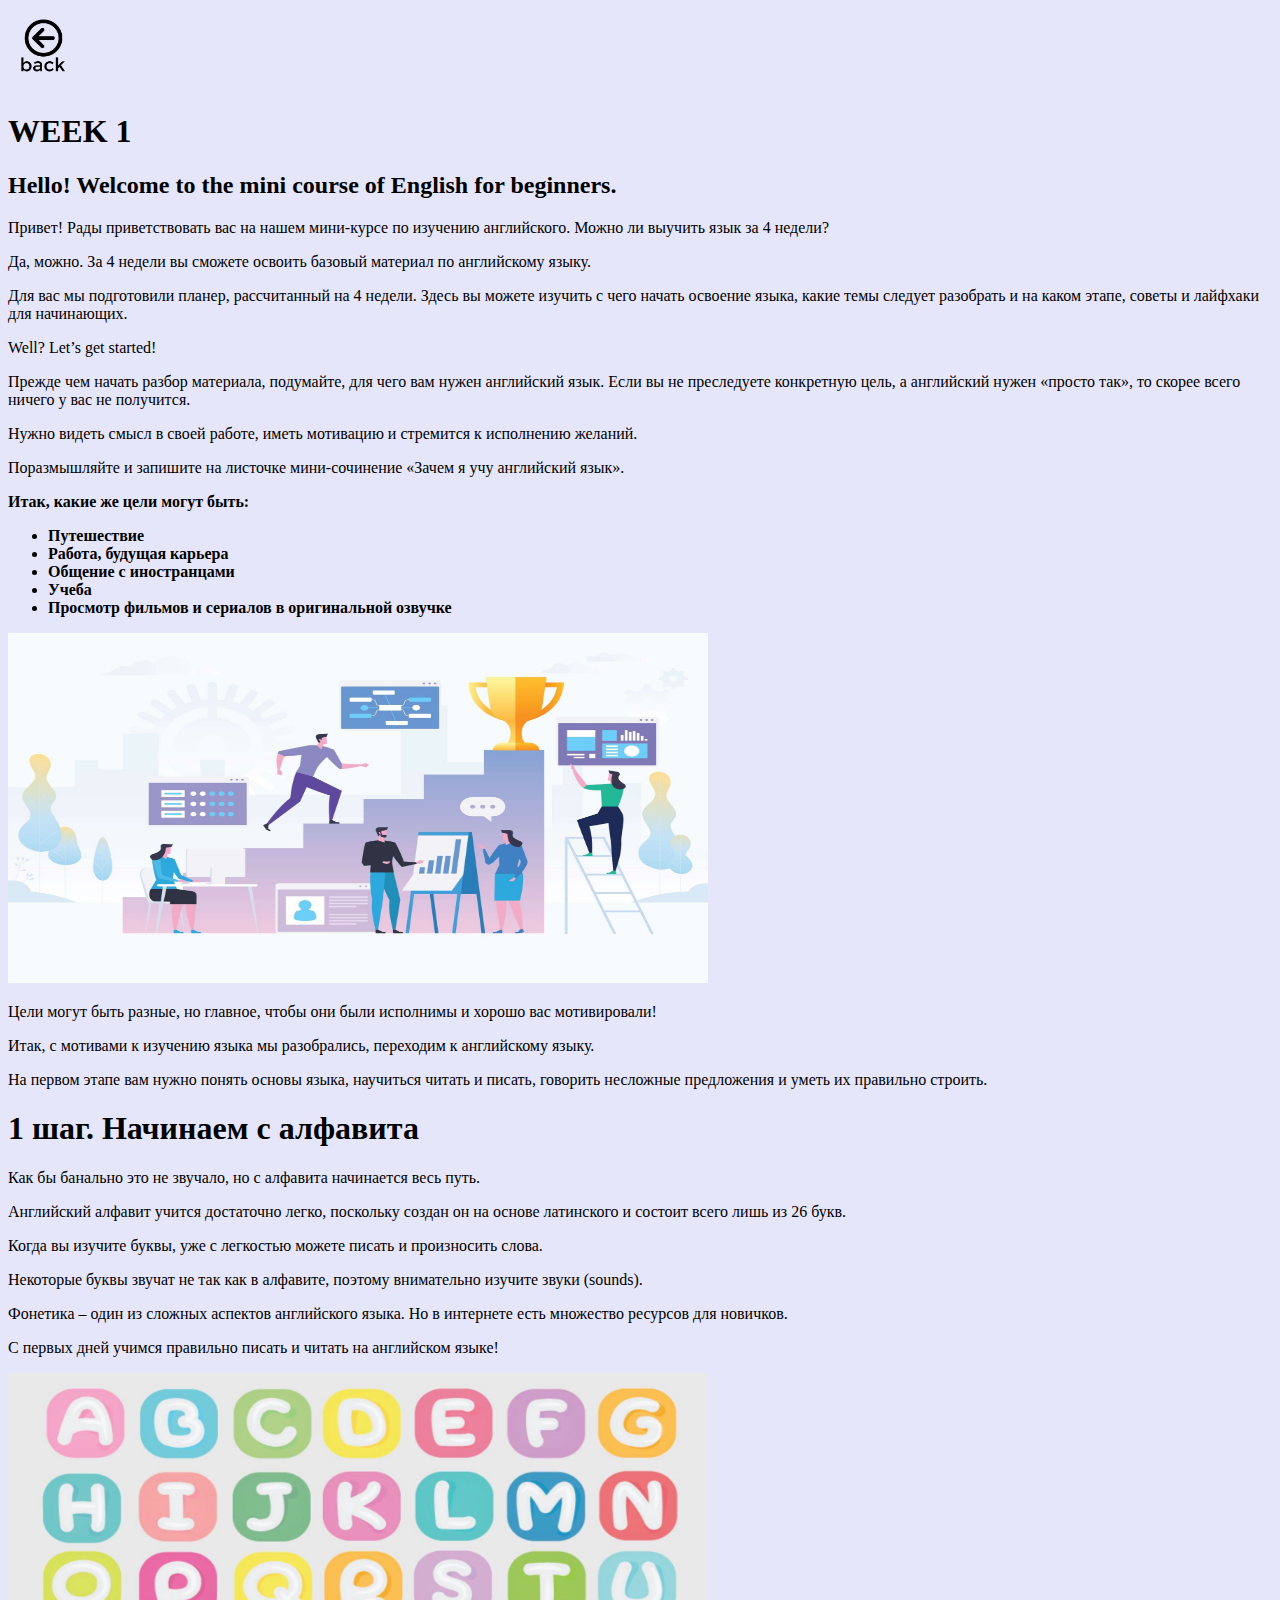
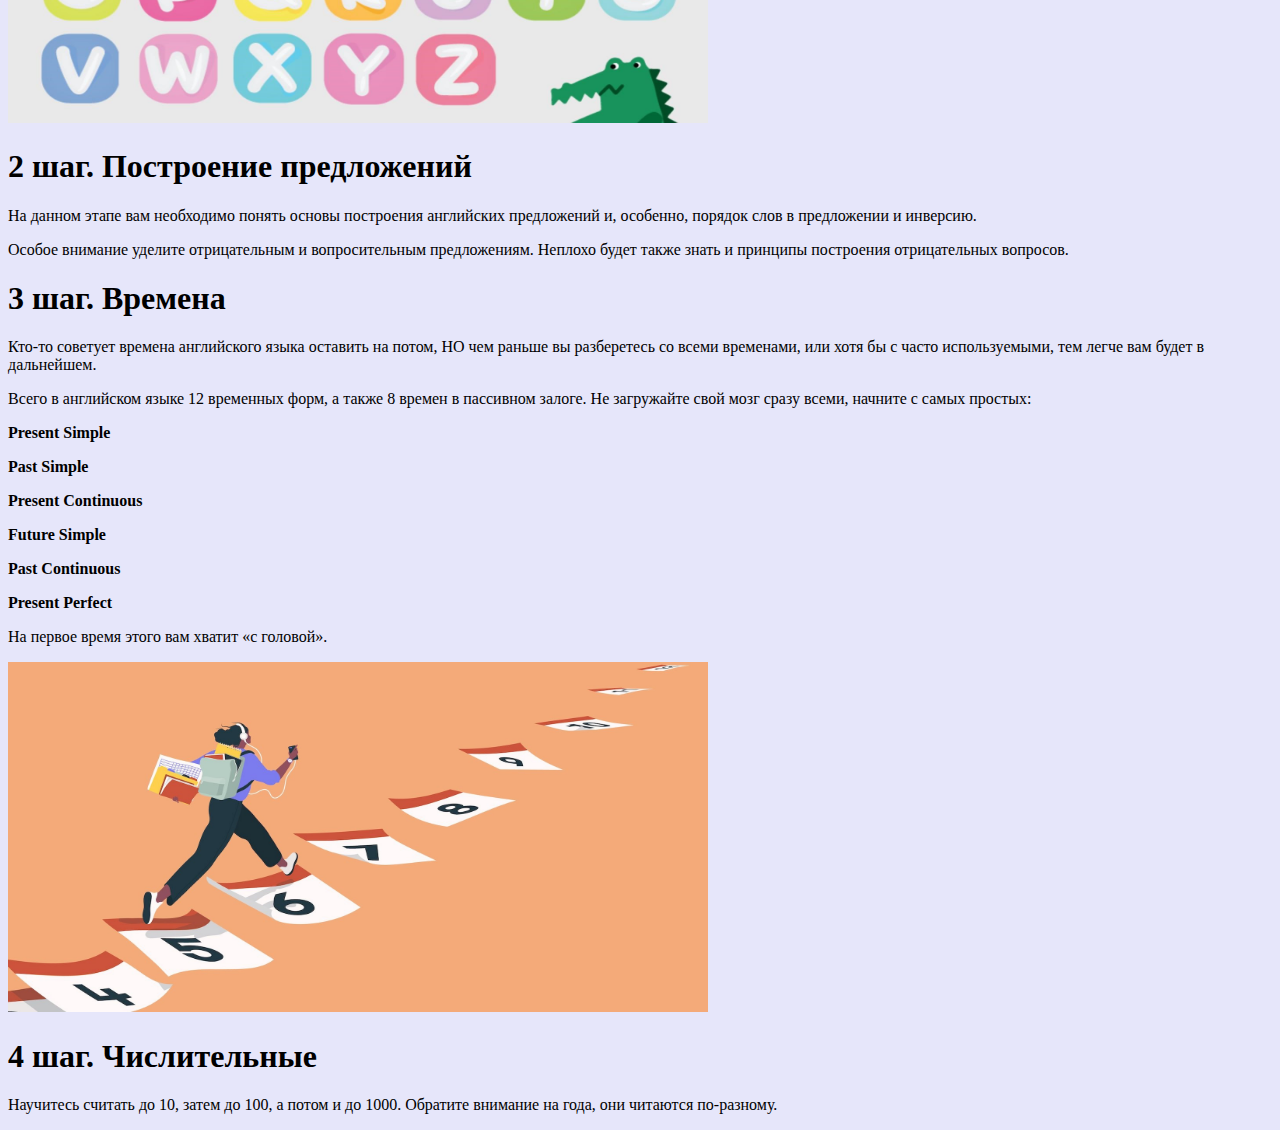
<file: week1.html>
<!doctype html>
<html>
    <head>
        <meta charset="utf-8">
        <title>WEEK 1</title>
        <link rel="apple-touch-icon" sizes="57x57" href="apple-icon-57x57.png">
        <link rel="apple-touch-icon" sizes="60x60" href="apple-icon-60x60.png">
        <link rel="apple-touch-icon" sizes="72x72" href="apple-icon-72x72.png">
        <link rel="apple-touch-icon" sizes="76x76" href="apple-icon-76x76.png">
        <link rel="apple-touch-icon" sizes="114x114" href="apple-icon-114x114.png">
        <link rel="apple-touch-icon" sizes="120x120" href="apple-icon-120x120.png">
        <link rel="apple-touch-icon" sizes="144x144" href="apple-icon-144x144.png">
        <link rel="apple-touch-icon" sizes="152x152" href="apple-icon-152x152.png">
        <link rel="apple-touch-icon" sizes="180x180" href="apple-icon-180x180.png">
        <link rel="icon" type="image/png" sizes="192x192"  href="android-icon-192x192.png">
        <link rel="icon" type="image/png" sizes="32x32" href="favicon-32x32.png">
        <link rel="icon" type="image/png" sizes="96x96" href="favicon-96x96.png">
        <link rel="icon" type="image/png" sizes="16x16" href="favicon-16x16.png">
        <link rel="manifest" href="manifest.json">
        <meta name="msapplication-TileColor" content="#ffffff">
        <meta name="msapplication-TileImage" content="ms-icon-144x144.png">
        <meta name="theme-color" content="#ffffff">
        <link='style.css' rel='stylesheet'>
        <style>
   .nubex1 {
    font-weight: bold;
   }
   .nubex2 {
    font-weight: bolder;
   }
   .nubex3 {
    font-weight: 600;
   }
  </style>
    </head>
    <body bgcolor='#E6E6FA'></body>
        <header>
            <a href="Weeke.html"><img src="back.png" width="70" height="80" alt="Back"></a>
            <h1>WEEK 1</h1>
        </header>
        <div id="needtowrap">
        <nav>

        </nav>
        <main>
            <h2>Hello! Welcome to the mini course of English for beginners.</h2>
            <p>Привет! Рады приветствовать вас на нашем мини-курсе по изучению английского. Можно ли выучить язык за 4 недели?</p>
            <p>Да, можно. За 4 недели вы сможете освоить базовый материал по английскому языку. </p>

            <p>Для вас мы подготовили планер, рассчитанный на 4 недели. Здесь вы можете изучить с чего начать освоение языка, какие темы следует разобрать и на каком этапе, советы и лайфхаки для начинающих.</p>
            <p>Well? Let’s get started!</p>
            <p>Прежде чем начать разбор материала, подумайте, для чего вам нужен английский язык. Если вы не преследуете конкретную цель, а английский нужен «просто так», то скорее всего ничего у вас не получится.</p>
            <p>Нужно видеть смысл в своей работе, иметь мотивацию и стремится к исполнению желаний.</p>
            <p>Поразмышляйте и запишите на листочке мини-сочинение «Зачем я учу английский язык».</p>
            <p><span class="nubex1">Итак, какие же цели могут быть:</span></p>
            <ul>
                <li><span class="nubex1">Путешествие</span></li>
                <li><span class="nubex1">Работа, будущая карьера</span></li>
                <li><span class="nubex1">Общение с иностранцами</span></li>
                <li><span class="nubex1">Учеба</span></li>
                <li><span class="nubex1">Просмотр фильмов и сериалов в оригинальной озвучке</span></li>
            </ul>
            <img src="df.jpg" width="700" height="350" alt="Back">
            <p> Цели могут быть разные, но главное, чтобы они были исполнимы и хорошо вас мотивировали!</p>
            <p>Итак, с мотивами к изучению языка мы разобрались, переходим к английскому языку.</p>
            <p>На первом этапе вам нужно понять основы языка, научиться читать и писать, говорить несложные предложения и уметь их правильно строить.</p>
            <h1>1 шаг. Начинаем с алфавита</h1>
            <p>Как бы банально это не звучало, но с алфавита начинается весь путь.</p>
            <p>Английский алфавит учится достаточно легко, поскольку создан он на основе латинского и состоит всего лишь из 26 букв.</p>
            <p>Когда вы изучите буквы, уже с легкостью можете писать и произносить слова.</p>
            <p>Некоторые буквы звучат не так как в алфавите, поэтому внимательно изучите звуки (sounds).</p>
            <p>Фонетика – один из сложных аспектов английского языка. Но в интернете есть множество ресурсов для новичков.</p>
            <p>С первых дней учимся правильно писать и читать на английском языке!</p>
            <img src="cro.jpg" width="700" height="350" alt="Back">
            <h1>2 шаг. Построение предложений </h1>
            <p>На данном этапе вам необходимо понять основы построения английских предложений и, особенно, порядок слов в предложении и инверсию.</p>
            <p>Особое внимание уделите отрицательным и вопросительным предложениям. Неплохо будет также знать и принципы построения отрицательных вопросов.</p>
            <h1>3 шаг. Времена</h1>
            <p>Кто-то советует времена английского языка оставить на потом, НО чем раньше вы разберетесь со всеми временами, или хотя бы с часто используемыми, тем легче вам будет в дальнейшем. </p>
            <p>Всего в английском языке 12 временных форм, а также 8 времен в пассивном залоге. Не загружайте свой мозг сразу всеми, начните с самых простых: </p>
            <p><span class="nubex1">Present Simple</span></p>
            <p><span class="nubex1">Past Simple</span></p>
            <p><span class="nubex1">Present Continuous</span></p>
            <p><span class="nubex1">Future Simple</span></p>
            <p><span class="nubex1">Past Continuous</span></p>
            <p><span class="nubex1">Present Perfect</span></p>
            <p>На первое время этого вам хватит «с головой».</p>
            <img src="dsss.jpg" width="700" height="350" alt="Back">
            <h1>4 шаг. Числительные</h1>
            <p>Научитесь считать до 10, затем до 100, а потом и до 1000. Обратите внимание на года, они читаются по-разному. </p>
        </main>
        </div>
    </body>
</html>
</file>
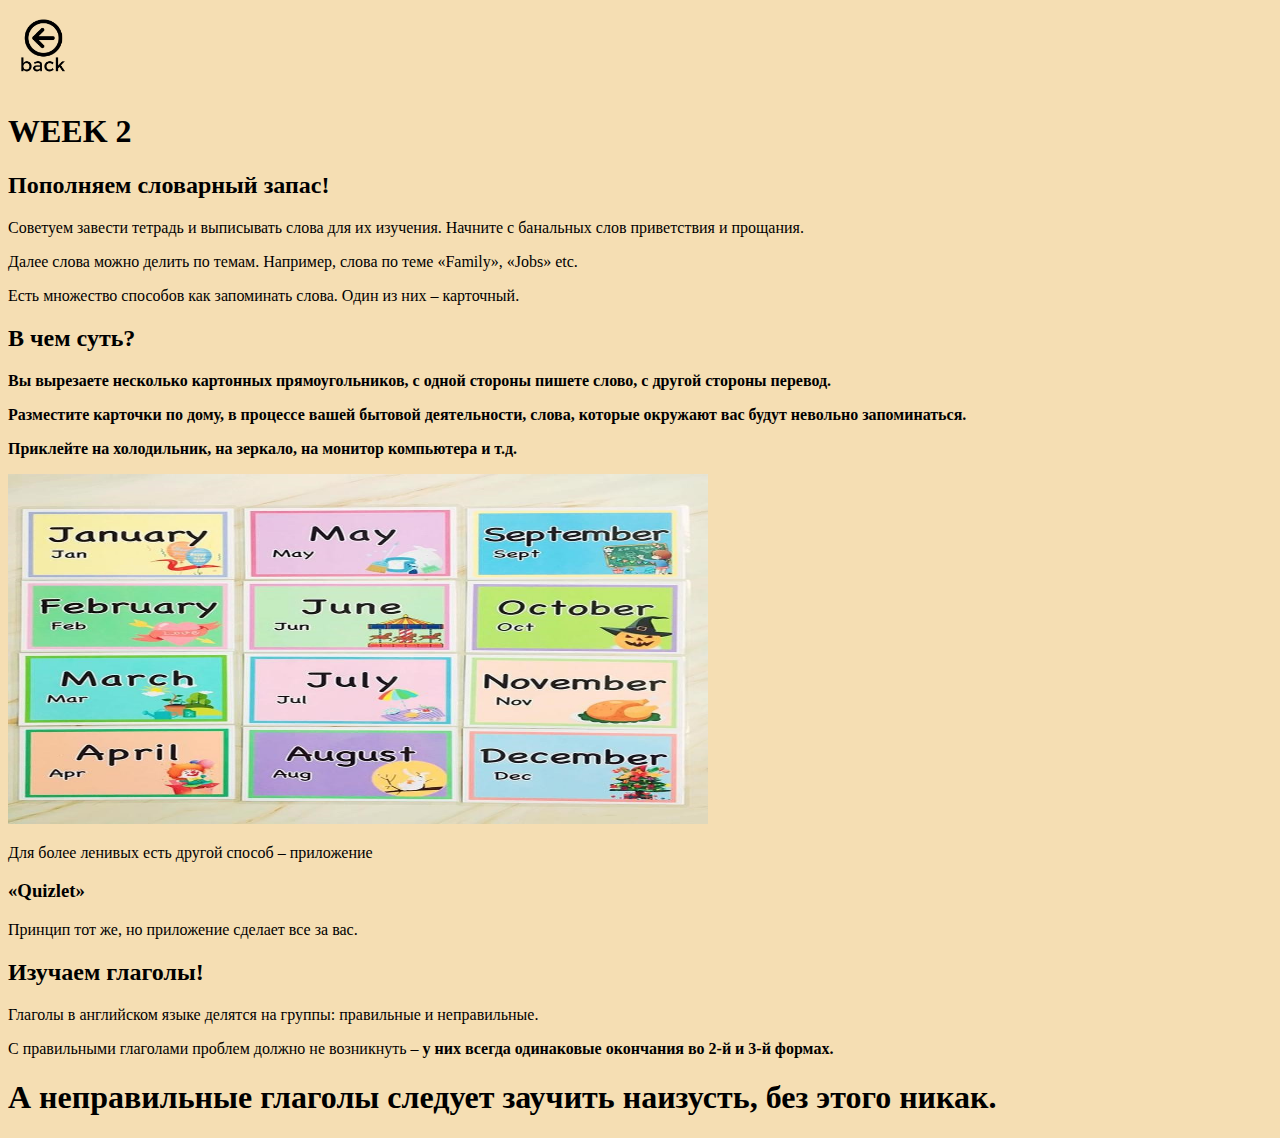
<file: week2.html>
<!doctype html>
<html>
    <head>
        <meta charset="utf-8">
        <title>WEEK 2</title>
        <link rel="apple-touch-icon" sizes="57x57" href="apple-icon-57x57.png">
        <link rel="apple-touch-icon" sizes="60x60" href="apple-icon-60x60.png">
        <link rel="apple-touch-icon" sizes="72x72" href="apple-icon-72x72.png">
        <link rel="apple-touch-icon" sizes="76x76" href="apple-icon-76x76.png">
        <link rel="apple-touch-icon" sizes="114x114" href="apple-icon-114x114.png">
        <link rel="apple-touch-icon" sizes="120x120" href="apple-icon-120x120.png">
        <link rel="apple-touch-icon" sizes="144x144" href="apple-icon-144x144.png">
        <link rel="apple-touch-icon" sizes="152x152" href="apple-icon-152x152.png">
        <link rel="apple-touch-icon" sizes="180x180" href="apple-icon-180x180.png">
        <link rel="icon" type="image/png" sizes="192x192"  href="android-icon-192x192.png">
        <link rel="icon" type="image/png" sizes="32x32" href="favicon-32x32.png">
        <link rel="icon" type="image/png" sizes="96x96" href="favicon-96x96.png">
        <link rel="icon" type="image/png" sizes="16x16" href="favicon-16x16.png">
        <link rel="manifest" href="manifest.json">
        <meta name="msapplication-TileColor" content="#ffffff">
        <meta name="msapplication-TileImage" content="ms-icon-144x144.png">
        <meta name="theme-color" content="#ffffff">
        <link='style.css' rel='stylesheet'>
        <style>
   .nubex1 {
    font-weight: bold;
   }
   .nubex2 {
    font-weight: bolder;
   }
   .nubex3 {
    font-weight: 600;
   }
  </style>
    </head>
    <body bgcolor='#F5DEB3'></body>
        <header>
            <a href="Weeke.html"><img src="back.png" width="70" height="80" alt="Back"></a>
            <h1>WEEK 2</h1>
        </header>
        <div id="needtowrap">
        <nav>
            
        </nav>
        <main>
            <h2>Пополняем словарный запас!</h2>
            <p>Советуем завести тетрадь и выписывать слова для их изучения. Начните с банальных слов приветствия и прощания.</p>
            <p>Далее слова можно делить по темам. Например, слова по теме «Family», «Jobs» etc.</p>

            <p>Есть множество способов как запоминать слова. Один из них – карточный.</p>
           <h2>В чем суть?</h2>
            <p><span class="nubex1">Вы вырезаете несколько картонных прямоугольников, с одной стороны пишете слово, с другой стороны перевод.</span></p>
            <p><span class="nubex1">Разместите карточки по дому, в процессе вашей бытовой деятельности, слова, которые окружают вас будут невольно запоминаться.<span class="nubex1"></p>
            <p><span class="nubex1">Приклейте на холодильник, на зеркало, на монитор компьютера и т.д.<span class="nubex1"></p>
            <img src="asbu.jpg" width="700" height="350" alt="Back">
            <p>Для более ленивых есть другой способ – приложение <h3>«Quizlet»</h3> Принцип тот же, но приложение сделает все за вас.</p>
            <h2>Изучаем глаголы!</h2>
            <p>Глаголы в английском языке делятся на группы: правильные и неправильные.</p>
            <p>С правильными глаголами проблем должно не возникнуть – <b>у них всегда одинаковые окончания во 2-й и 3-й формах.</b></p>
            <p><h1>А неправильные глаголы следует заучить наизусть, без этого никак.</h1></p>
        </main>
        </div>
    </body>
</html>
</file>
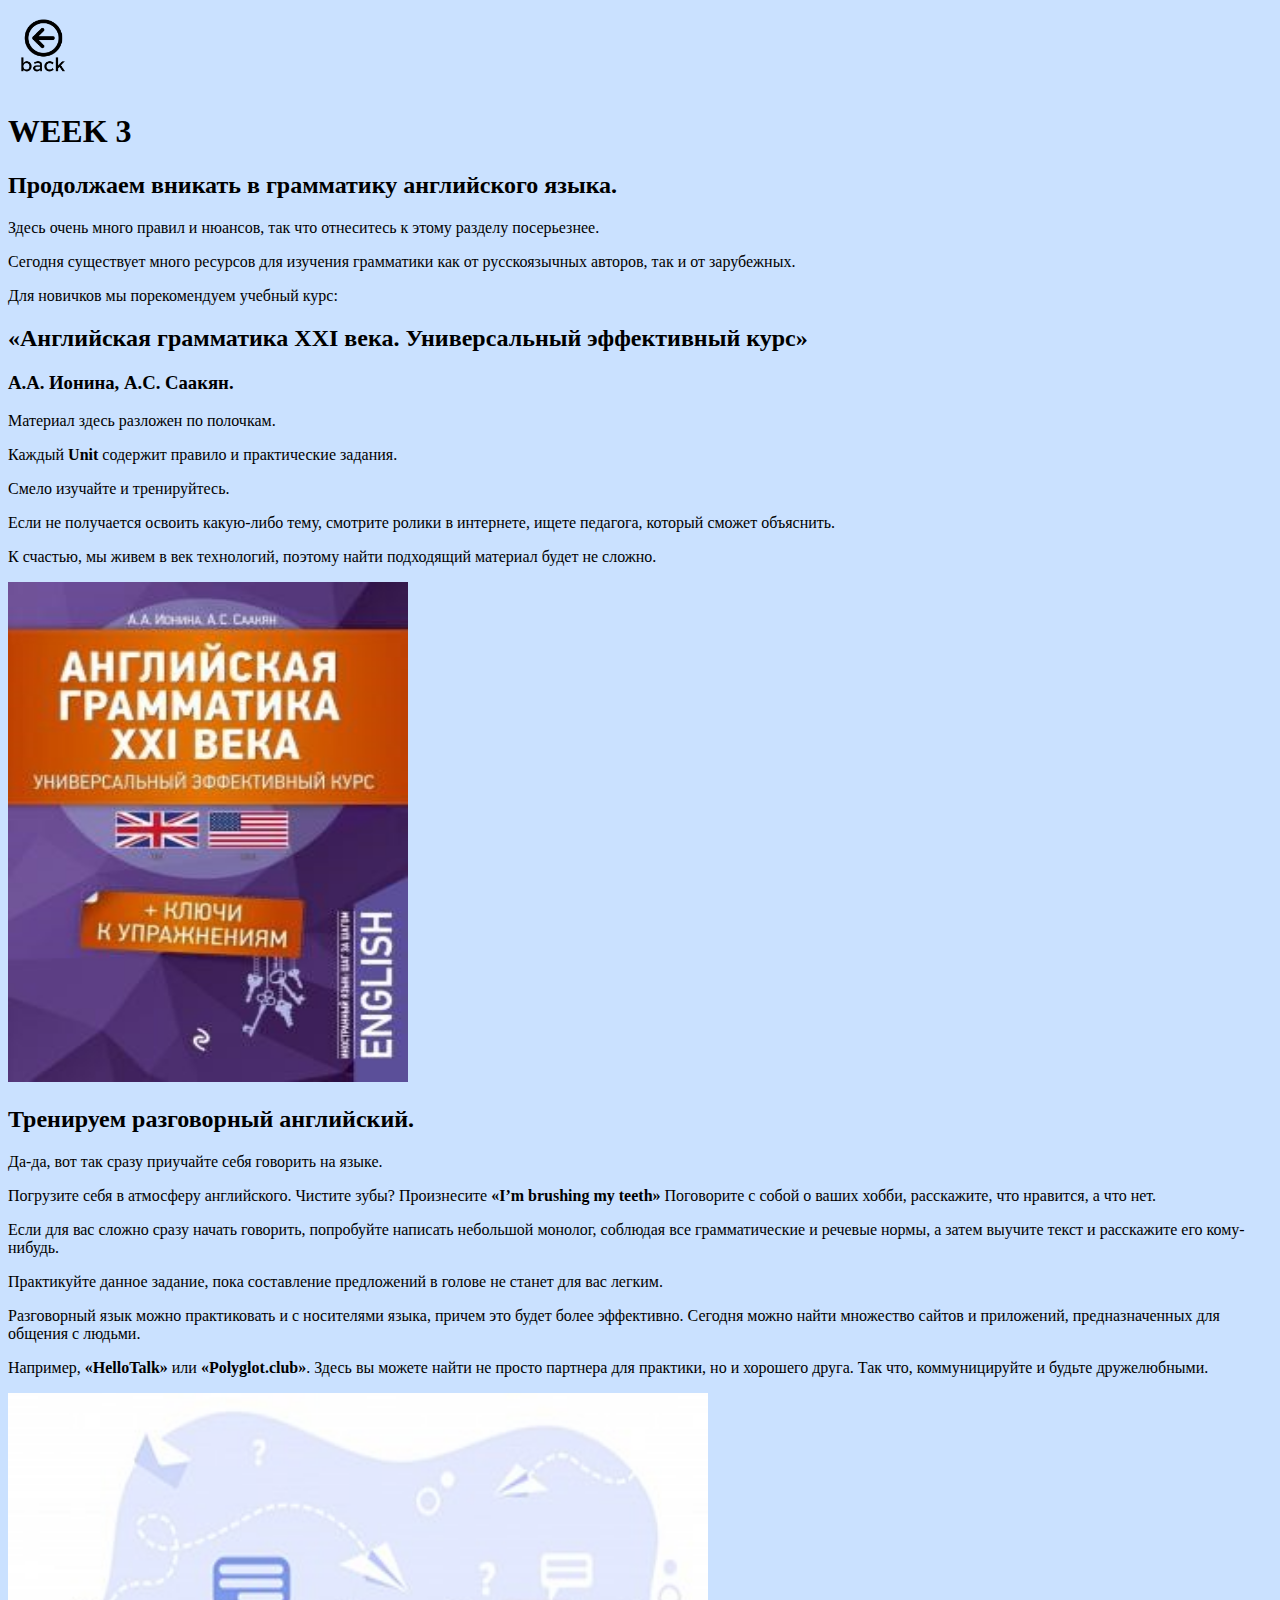
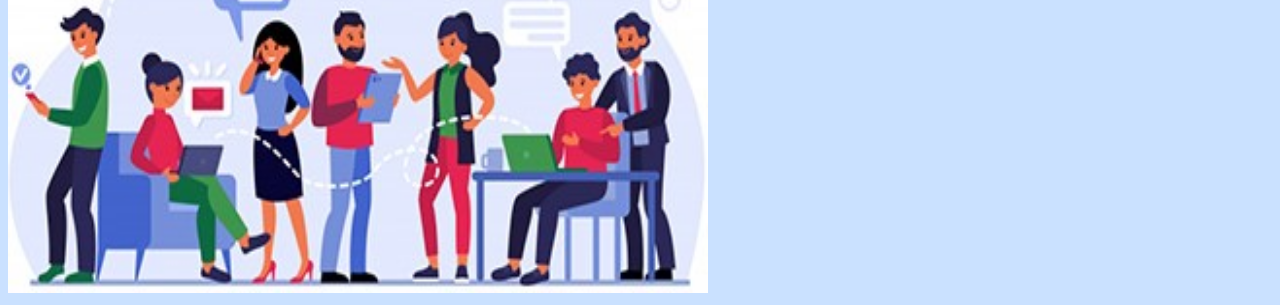
<file: week3.html>
<!doctype html>
<html>
    <head>
        <meta charset="utf-8">
        <title>WEEK 3</title>
        <link rel="apple-touch-icon" sizes="57x57" href="apple-icon-57x57.png">
        <link rel="apple-touch-icon" sizes="60x60" href="apple-icon-60x60.png">
        <link rel="apple-touch-icon" sizes="72x72" href="apple-icon-72x72.png">
        <link rel="apple-touch-icon" sizes="76x76" href="apple-icon-76x76.png">
        <link rel="apple-touch-icon" sizes="114x114" href="apple-icon-114x114.png">
        <link rel="apple-touch-icon" sizes="120x120" href="apple-icon-120x120.png">
        <link rel="apple-touch-icon" sizes="144x144" href="apple-icon-144x144.png">
        <link rel="apple-touch-icon" sizes="152x152" href="apple-icon-152x152.png">
        <link rel="apple-touch-icon" sizes="180x180" href="apple-icon-180x180.png">
        <link rel="icon" type="image/png" sizes="192x192"  href="android-icon-192x192.png">
        <link rel="icon" type="image/png" sizes="32x32" href="favicon-32x32.png">
        <link rel="icon" type="image/png" sizes="96x96" href="favicon-96x96.png">
        <link rel="icon" type="image/png" sizes="16x16" href="favicon-16x16.png">
        <link rel="manifest" href="manifest.json">
        <meta name="msapplication-TileColor" content="#ffffff">
        <meta name="msapplication-TileImage" content="ms-icon-144x144.png">
        <meta name="theme-color" content="#ffffff">
        <link='style.css' rel='stylesheet'>
        <style>
   .nubex1 {
    font-weight: bold;
   }
   .nubex2 {
    font-weight: bolder;
   }
   .nubex3 {
    font-weight: 600;
   }
  </style>
    </head>
    <body bgcolor='#CAE1FF'></body>
        <header>
            <a href="Weeke.html"><img src="back.png" width="70" height="80" alt="Back"></a>
            <h1>WEEK 3</h1>
        </header>
        <div id="needtowrap">
        <nav>

        </nav>
        <main>
            <h2>Продолжаем вникать в грамматику английского языка.</h2>
            <p>Здесь очень много правил и нюансов, так что отнеситесь к этому разделу посерьезнее.</p>
            <p>Сегодня существует много ресурсов для изучения грамматики как от русскоязычных авторов, так и от зарубежных.</p>

            <p>Для новичков мы порекомендуем учебный курс: <h2>«Английская грамматика XXI века. Универсальный эффективный курс»</h2> <h3>А.А. Ионина, А.С. Саакян.</h3></p>
            <p>Материал здесь разложен по полочкам.</p>
            <p>Каждый <b>Unit</b> содержит правило и практические задания.</p>
            <p>Смело изучайте и тренируйтесь.</p>
            <p>Если не получается освоить какую-либо тему, смотрите ролики в интернете, ищете педагога, который сможет объяснить.</p>
            <p>К счастью, мы живем в век технологий, поэтому найти подходящий материал будет не сложно.</p>
            <img src="mmm.jpg" width="400" height="500" alt="Back">
            <h2>Тренируем разговорный английский.</h2>
            <p>Да-да, вот так сразу приучайте себя говорить на языке.</p>
            <p>Погрузите себя в атмосферу английского. Чистите зубы? Произнесите <b>«I’m brushing my teeth»</b> Поговорите с собой о ваших хобби, расскажите, что нравится, а что нет.</b></p>
            <p>Если для вас сложно сразу начать говорить, попробуйте написать небольшой монолог, соблюдая все грамматические и речевые нормы, а затем выучите текст и расскажите его кому-нибудь.</p>
            <p>Практикуйте данное задание, пока составление предложений в голове не станет для вас легким.</p>
            <p>Разговорный язык можно практиковать и с носителями языка, причем это будет более эффективно. Сегодня можно найти множество сайтов и приложений, предназначенных для общения с людьми.</p>
            <p>Например, <b>«HelloTalk»</b> или <b>«Polyglot.club»</b>. Здесь вы можете найти не просто партнера для практики, но и хорошего друга. Так что, коммуницируйте и будьте дружелюбными.</p>
            <img src="mmm1.jpg" width="700" height="500" alt="Back">
        </main>
        </div>
    </body>
</html>
</file>
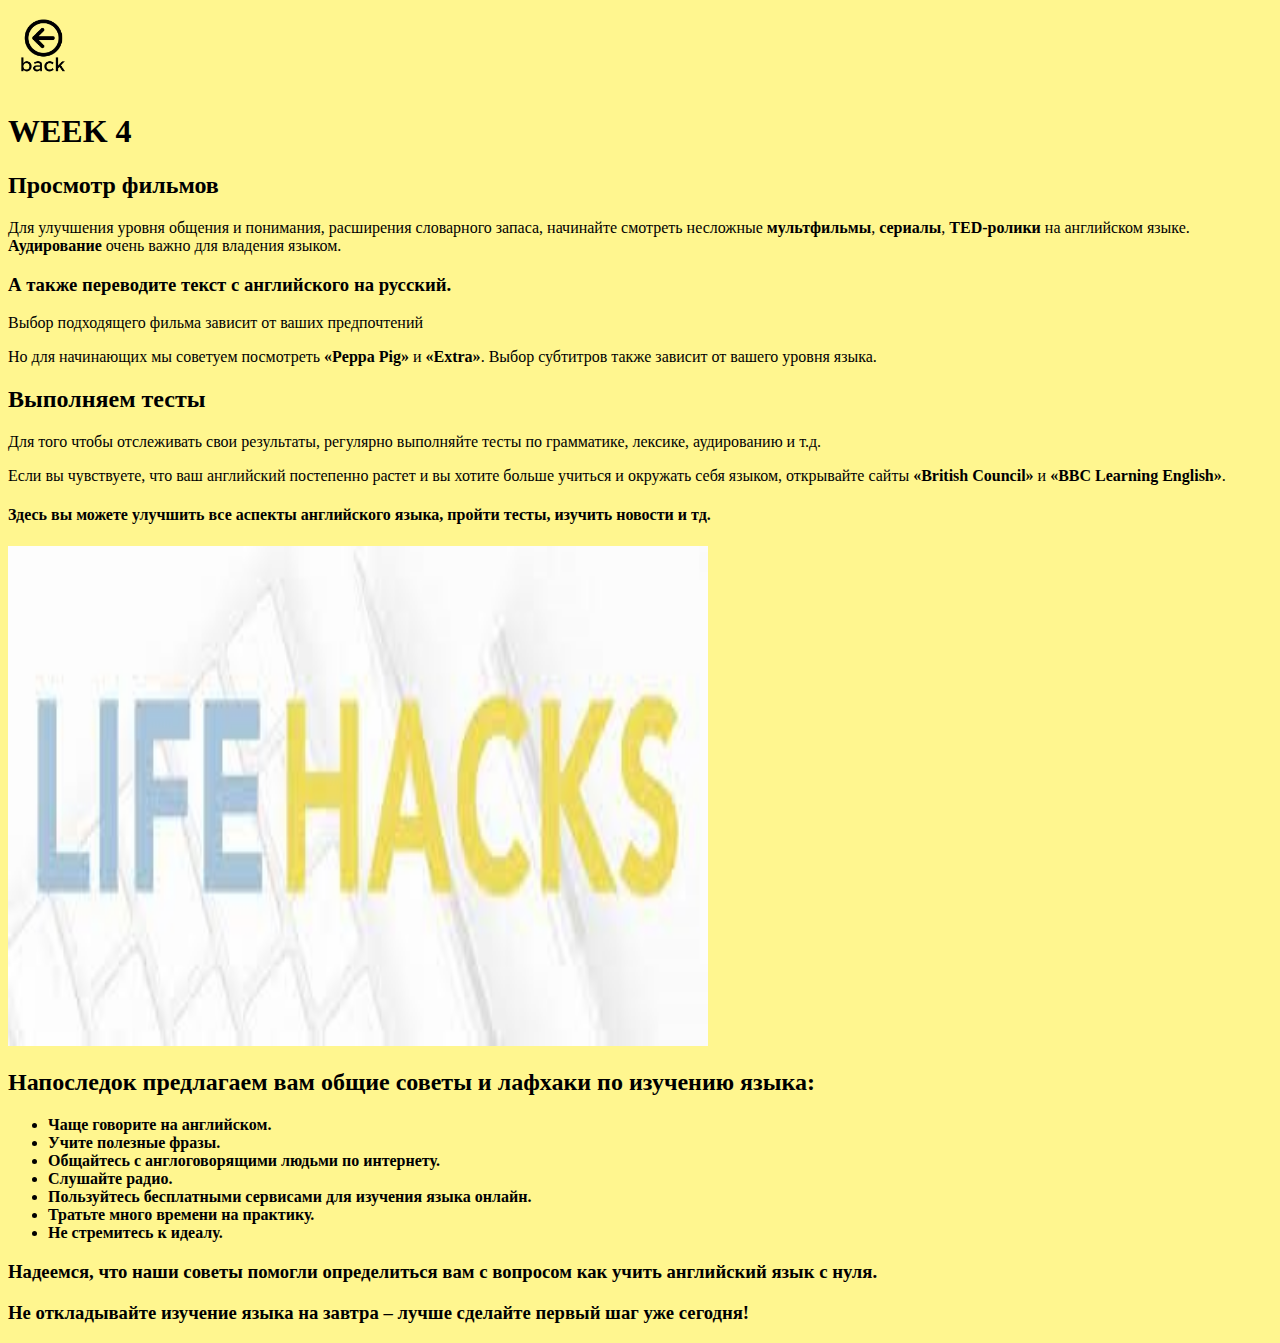
<file: week4.html>
<!doctype html>
<html>
    <head>
        <meta charset="utf-8">
        <title>WEEK 4</title>
        <link rel="apple-touch-icon" sizes="57x57" href="apple-icon-57x57.png">
        <link rel="apple-touch-icon" sizes="60x60" href="apple-icon-60x60.png">
        <link rel="apple-touch-icon" sizes="72x72" href="apple-icon-72x72.png">
        <link rel="apple-touch-icon" sizes="76x76" href="apple-icon-76x76.png">
        <link rel="apple-touch-icon" sizes="114x114" href="apple-icon-114x114.png">
        <link rel="apple-touch-icon" sizes="120x120" href="apple-icon-120x120.png">
        <link rel="apple-touch-icon" sizes="144x144" href="apple-icon-144x144.png">
        <link rel="apple-touch-icon" sizes="152x152" href="apple-icon-152x152.png">
        <link rel="apple-touch-icon" sizes="180x180" href="apple-icon-180x180.png">
        <link rel="icon" type="image/png" sizes="192x192"  href="android-icon-192x192.png">
        <link rel="icon" type="image/png" sizes="32x32" href="favicon-32x32.png">
        <link rel="icon" type="image/png" sizes="96x96" href="favicon-96x96.png">
        <link rel="icon" type="image/png" sizes="16x16" href="favicon-16x16.png">
        <link rel="manifest" href="manifest.json">
        <meta name="msapplication-TileColor" content="#ffffff">
        <meta name="msapplication-TileImage" content="ms-icon-144x144.png">
        <meta name="theme-color" content="#ffffff">
        <link='style.css' rel='stylesheet'>
        <style>
   .nubex1 {
    font-weight: bold;
   }
   .nubex2 {
    font-weight: bolder;
   }
   .nubex3 {
    font-weight: 600;
   }
  </style>
    </head>
    <body bgcolor='#FFF68F'></body>
        <header>
            <a href="Weeke.html"><img src="back.png" width="70" height="80" alt="Back"></a>
            <h1>WEEK 4</h1>
        </header>
        <div id="needtowrap">
        <nav>

        </nav>
        <main>
            <h2>Просмотр фильмов</h2>
            <p>Для улучшения уровня общения и понимания, расширения словарного запаса, начинайте смотреть несложные <b>мультфильмы</b>, <b>сериалы</b>, <b>TED-ролики</b> на английском языке. <b>Аудирование</b> очень важно для владения языком.</p>
            <p><h3>А также переводите текст с английского на русский.</h3></p>

            <p>Выбор подходящего фильма зависит от ваших предпочтений</p>
            <p>Но для начинающих мы советуем посмотреть <b>«Peppa Pig»</b> и <b>«Extra»</b>. Выбор субтитров также зависит от вашего уровня языка. </p>
            <h2>Выполняем тесты</h2>
            <p>Для того чтобы отслеживать свои результаты, регулярно выполняйте тесты по грамматике, лексике, аудированию и т.д.</p>
            <p>Если вы чувствуете, что ваш английский постепенно растет и вы хотите больше учиться и окружать себя языком, открывайте сайты <b>«British Council»</b> и <b>«BBC Learning English»</b>.  </p>
            <h4>Здесь вы можете улучшить все аспекты английского языка, пройти тесты, изучить новости и тд.</h4>
            <img src="mmm2.jpg" width="700" height="500" alt="Back">
            <h2>Напоследок предлагаем вам общие советы и лафхаки по изучению языка:</h2>
            <ul>
                <li><span class="nubex1">Чаще говорите на английском.</span></li>
                <li><span class="nubex1">Учите полезные фразы.</span></li>
                <li><span class="nubex1">Общайтесь с англоговорящими людьми по интернету.</span></li>
                <li><span class="nubex1">Слушайте радио.</span></li>
                <li><span class="nubex1">Пользуйтесь бесплатными сервисами для изучения языка онлайн.</span></li>
                <li><span class="nubex1">Тратьте много времени на практику.</span></li>
                <li><span class="nubex1">Не стремитесь к идеалу.</span></li>
            </ul>
            <h3>Надеемся, что наши советы помогли определиться вам с вопросом как учить английский язык с нуля. </h3>
            <h3>Не откладывайте изучение языка на завтра – лучше сделайте первый шаг уже сегодня!</h3>
        </main>
        </div>
    </body>
</html>
</file>
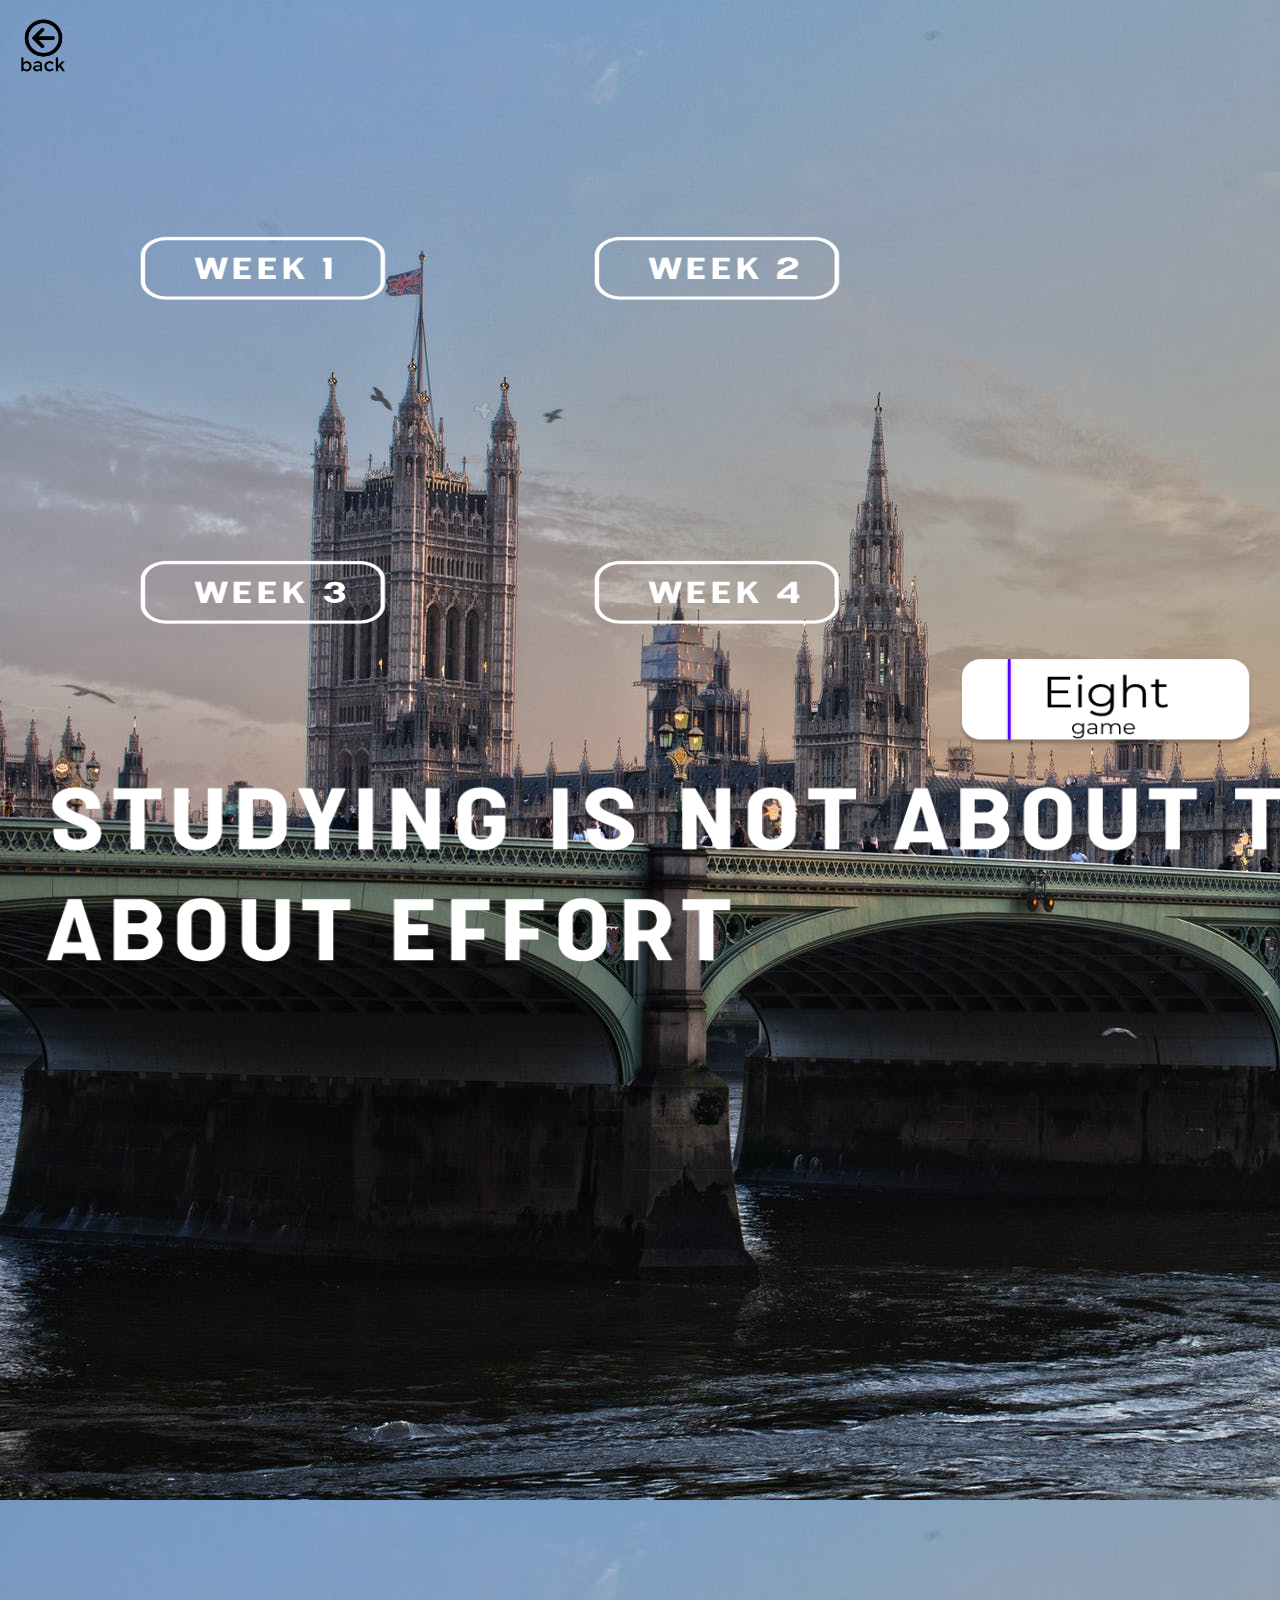
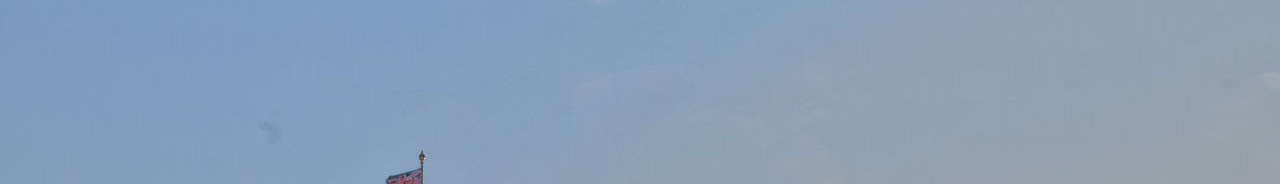
<file: Weeke.html>
<!doctype html>
<html>
    <head>
        <meat charset='utf-8'></meat>
        <title>WEEKS</title>
        <link rel="apple-touch-icon" sizes="57x57" href="apple-icon-57x57.png">
        <link rel="apple-touch-icon" sizes="60x60" href="apple-icon-60x60.png">
        <link rel="apple-touch-icon" sizes="72x72" href="apple-icon-72x72.png">
        <link rel="apple-touch-icon" sizes="76x76" href="apple-icon-76x76.png">
        <link rel="apple-touch-icon" sizes="114x114" href="apple-icon-114x114.png">
        <link rel="apple-touch-icon" sizes="120x120" href="apple-icon-120x120.png">
        <link rel="apple-touch-icon" sizes="144x144" href="apple-icon-144x144.png">
        <link rel="apple-touch-icon" sizes="152x152" href="apple-icon-152x152.png">
        <link rel="apple-touch-icon" sizes="180x180" href="apple-icon-180x180.png">
        <link rel="icon" type="image/png" sizes="192x192"  href="android-icon-192x192.png">
        <link rel="icon" type="image/png" sizes="32x32" href="favicon-32x32.png">
        <link rel="icon" type="image/png" sizes="96x96" href="favicon-96x96.png">
        <link rel="icon" type="image/png" sizes="16x16" href="favicon-16x16.png">
        <link rel="manifest" href="manifest.json">
        <meta name="msapplication-TileColor" content="#ffffff">
        <meta name="msapplication-TileImage" content="ms-icon-144x144.png">
        <meta name="theme-color" content="#ffffff">
    </head>
    <body bgproperties="fixed" background="pexels-photo-258117.jpeg"></body>
        <header>
       <a href="index.html"><img src="back.png" width="70" height="80" alt="Back"></a>
        <header>
            <div>
            <nav>
                <ul>
                 <a href="week1.html"><img src="week1.png" width="450" height="320" alt="Back"></a>
                 <a href="week2.html"><img src="week2.png" width='450' height="320" alt="Back"></a>
                 <a href="week3.html"><img src="week3.png" width="450" height="320" alt="Back"></a>
                 <a href="week4.html"><img src="week4.png" width="450" height="320" alt="Back"></a>
                 <a href="eight_ai/eight.html"><img src="game.png" width="300" height="100" alt="Back"></a>
                 
                </ul>
                 </nav>
                <main>
                    
                  <img src="ddd.png "width="2000" height="1000" alt="Back"></a>
            </main>
        </div>
    </body>
</html>
</file>
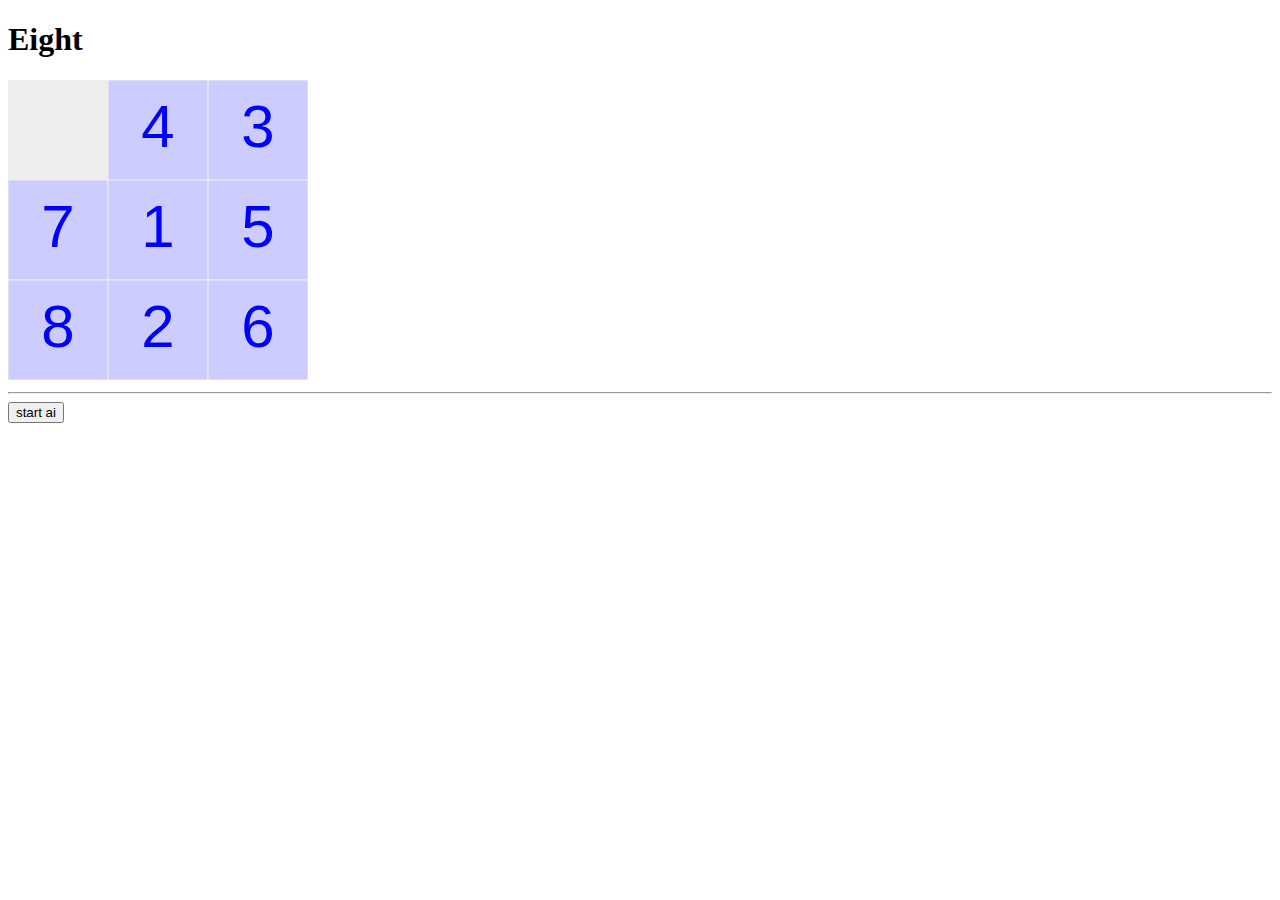
<file: eight_ai/eight.html>
<!doctype html>
<html>
    <head>
        <meta charset="utf-8">
        <title>Eight</title>
    </head>
    <body>
        <h1>Eight</h1>
        <canvas id="canvas" width=300 height=300></canvas>
        <hr>
        <button id="btn_start_ai">start ai</button>
        <script src="./js/main.js" type="module"></script>
    </body>
</html>
</file>
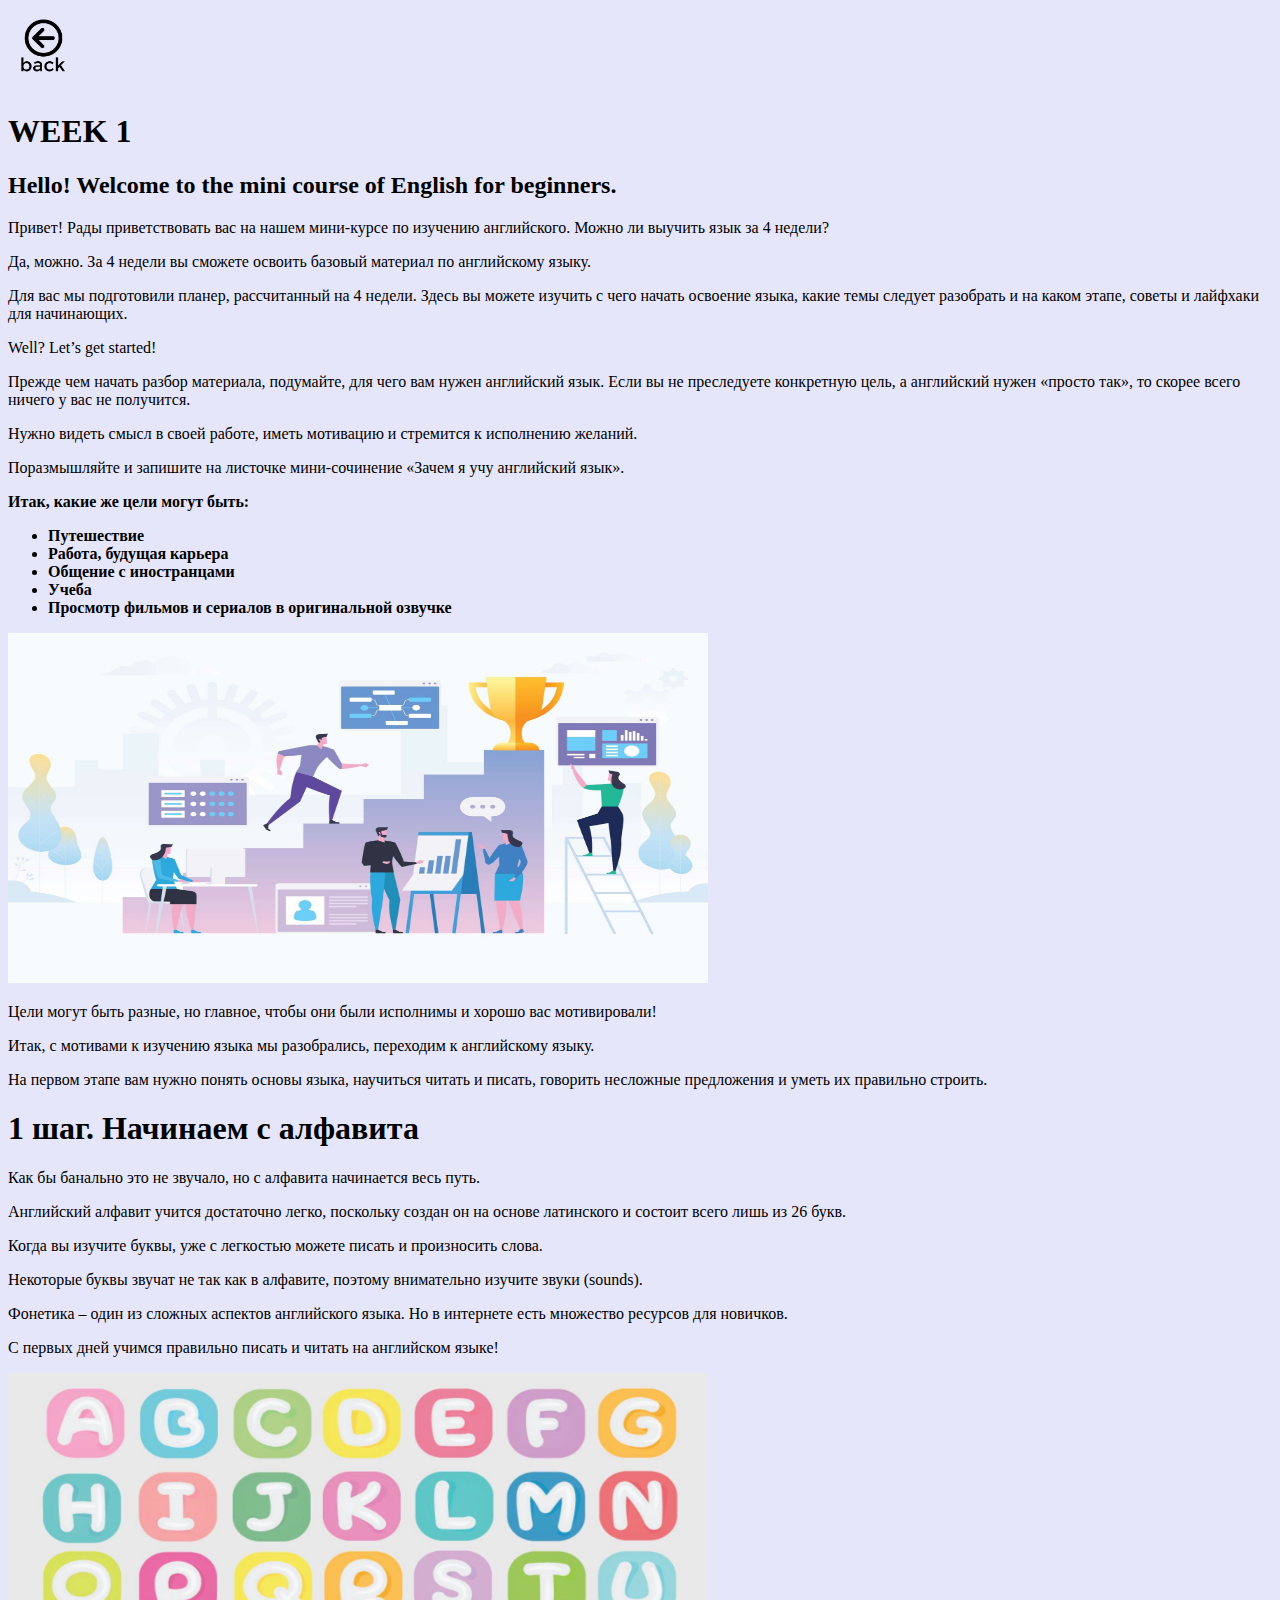
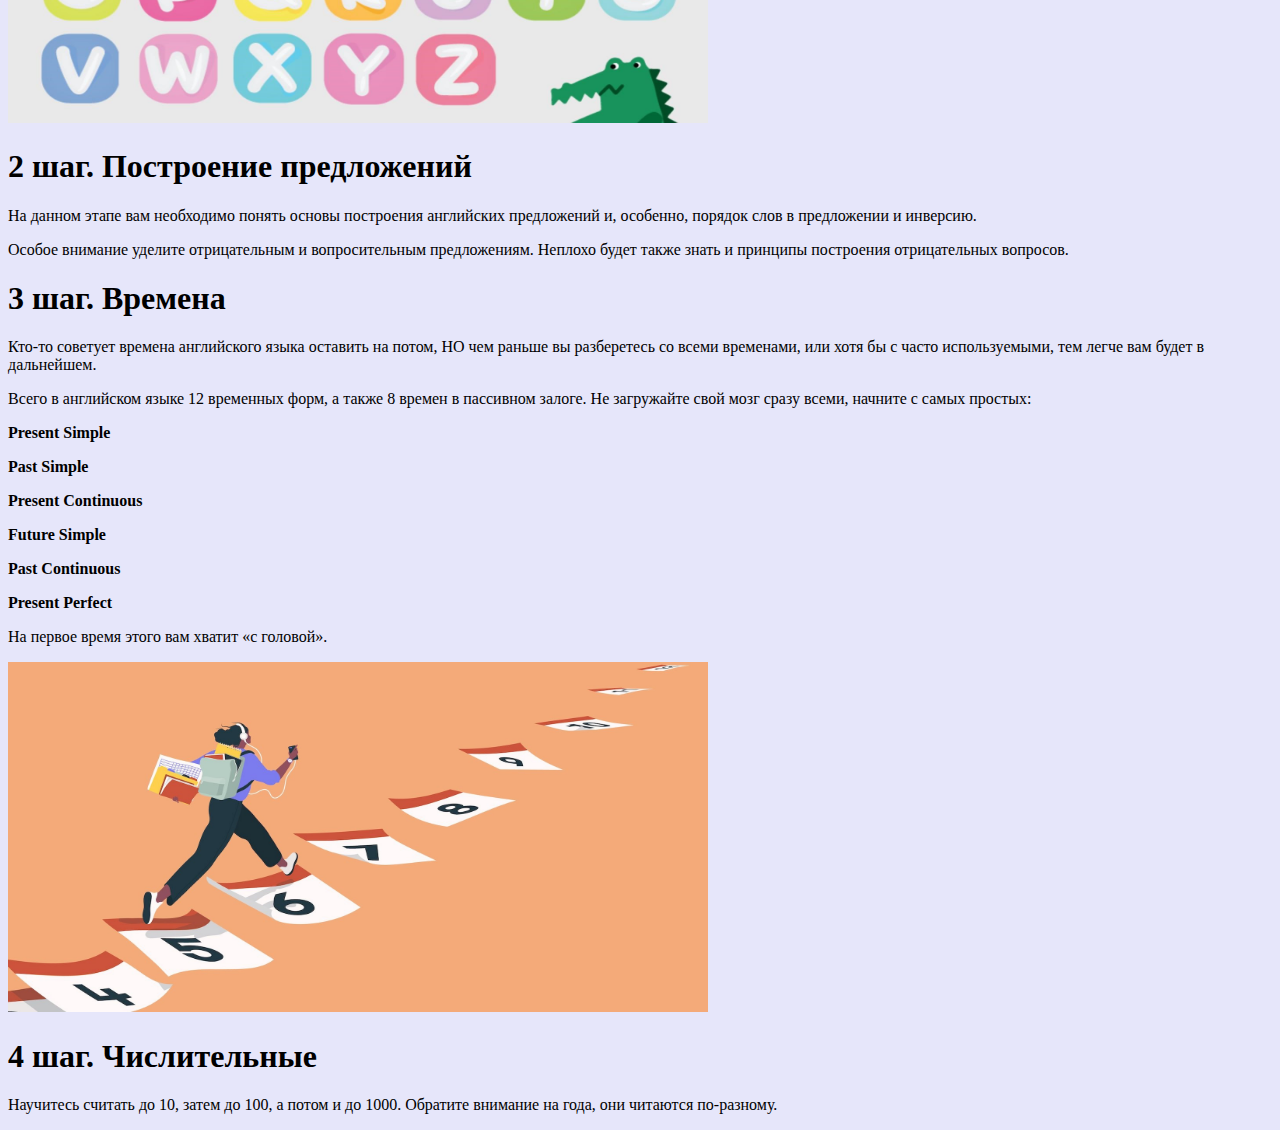
<file: week11/week11/week1.html>
<!doctype html>
<html>
    <head>
        <meta charset="utf-8">
        <title>WEEK 1</title>
        <link='style.css' rel='stylesheet'>
        <style>
   .nubex1 {
    font-weight: bold;
   }
   .nubex2 {
    font-weight: bolder;
   }
   .nubex3 {
    font-weight: 600;
   }
  </style>
    </head>
    <body bgcolor='#E6E6FA'></body>
        <header>
            <a href="Weeke.html"><img src="back.png" width="70" height="80" alt="Back"></a>
            <h1>WEEK 1</h1>
        </header>
        <div id="needtowrap">
        <nav>

        </nav>
        <main>
            <h2>Hello! Welcome to the mini course of English for beginners.</h2>
            <p>Привет! Рады приветствовать вас на нашем мини-курсе по изучению английского. Можно ли выучить язык за 4 недели?</p>
            <p>Да, можно. За 4 недели вы сможете освоить базовый материал по английскому языку. </p>

            <p>Для вас мы подготовили планер, рассчитанный на 4 недели. Здесь вы можете изучить с чего начать освоение языка, какие темы следует разобрать и на каком этапе, советы и лайфхаки для начинающих.</p>
            <p>Well? Let’s get started!</p>
            <p>Прежде чем начать разбор материала, подумайте, для чего вам нужен английский язык. Если вы не преследуете конкретную цель, а английский нужен «просто так», то скорее всего ничего у вас не получится.</p>
            <p>Нужно видеть смысл в своей работе, иметь мотивацию и стремится к исполнению желаний.</p>
            <p>Поразмышляйте и запишите на листочке мини-сочинение «Зачем я учу английский язык».</p>
            <p><span class="nubex1">Итак, какие же цели могут быть:</span></p>
            <ul>
                <li><span class="nubex1">Путешествие</span></li>
                <li><span class="nubex1">Работа, будущая карьера</span></li>
                <li><span class="nubex1">Общение с иностранцами</span></li>
                <li><span class="nubex1">Учеба</span></li>
                <li><span class="nubex1">Просмотр фильмов и сериалов в оригинальной озвучке</span></li>
            </ul>
            <img src="df.jpg" width="700" height="350" alt="Back">
            <p> Цели могут быть разные, но главное, чтобы они были исполнимы и хорошо вас мотивировали!</p>
            <p>Итак, с мотивами к изучению языка мы разобрались, переходим к английскому языку.</p>
            <p>На первом этапе вам нужно понять основы языка, научиться читать и писать, говорить несложные предложения и уметь их правильно строить.</p>
            <h1>1 шаг. Начинаем с алфавита</h1>
            <p>Как бы банально это не звучало, но с алфавита начинается весь путь.</p>
            <p>Английский алфавит учится достаточно легко, поскольку создан он на основе латинского и состоит всего лишь из 26 букв.</p>
            <p>Когда вы изучите буквы, уже с легкостью можете писать и произносить слова.</p>
            <p>Некоторые буквы звучат не так как в алфавите, поэтому внимательно изучите звуки (sounds).</p>
            <p>Фонетика – один из сложных аспектов английского языка. Но в интернете есть множество ресурсов для новичков.</p>
            <p>С первых дней учимся правильно писать и читать на английском языке!</p>
            <img src="cro.jpg" width="700" height="350" alt="Back">
            <h1>2 шаг. Построение предложений </h1>
            <p>На данном этапе вам необходимо понять основы построения английских предложений и, особенно, порядок слов в предложении и инверсию.</p>
            <p>Особое внимание уделите отрицательным и вопросительным предложениям. Неплохо будет также знать и принципы построения отрицательных вопросов.</p>
            <h1>3 шаг. Времена</h1>
            <p>Кто-то советует времена английского языка оставить на потом, НО чем раньше вы разберетесь со всеми временами, или хотя бы с часто используемыми, тем легче вам будет в дальнейшем. </p>
            <p>Всего в английском языке 12 временных форм, а также 8 времен в пассивном залоге. Не загружайте свой мозг сразу всеми, начните с самых простых: </p>
            <p><span class="nubex1">Present Simple</span></p>
            <p><span class="nubex1">Past Simple</span></p>
            <p><span class="nubex1">Present Continuous</span></p>
            <p><span class="nubex1">Future Simple</span></p>
            <p><span class="nubex1">Past Continuous</span></p>
            <p><span class="nubex1">Present Perfect</span></p>
            <p>На первое время этого вам хватит «с головой».</p>
            <img src="dsss.jpg" width="700" height="350" alt="Back">
            <h1>4 шаг. Числительные</h1>
            <p>Научитесь считать до 10, затем до 100, а потом и до 1000. Обратите внимание на года, они читаются по-разному. </p>
        </main>
        </div>
    </body>
</html>
</file>
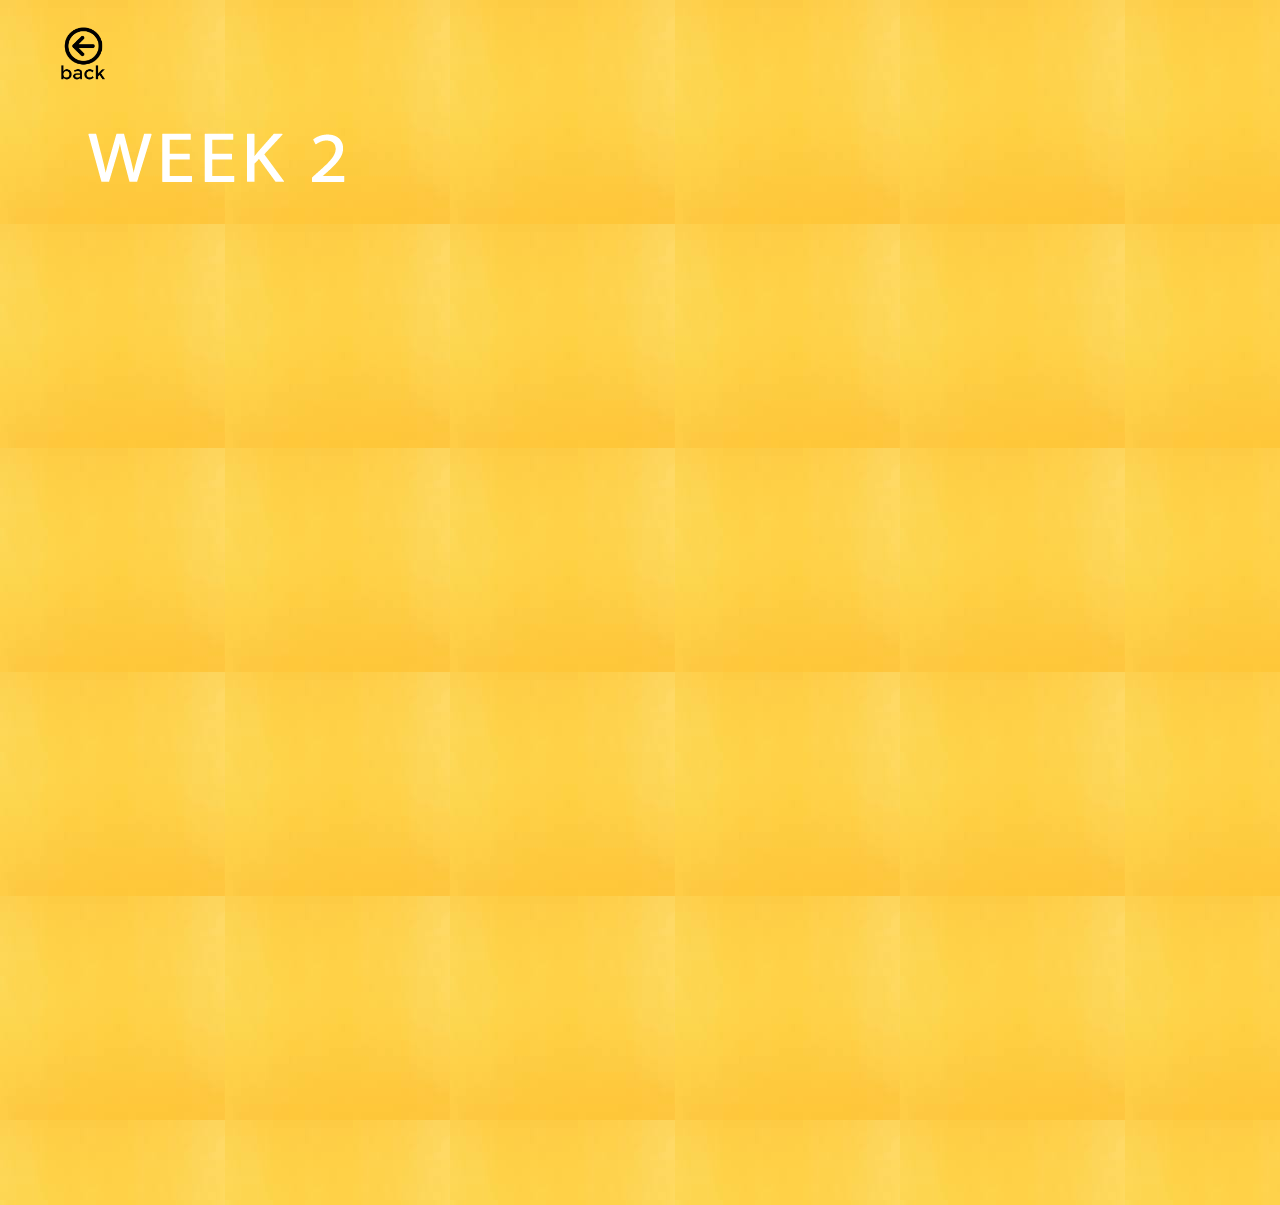
<file: week11/week11/week2.html>
<!doctype html>
<html>
    <head>
        <meat charset='utf-8'></meat>
        <title style="color:#ffffff">WEEK 2</title>
        <ul>
                 <a href="Weeke.html"><img src="back.png" width="70" height="80" alt="Back"></a>
                 <img src='veek2.png'>

                </ul>
    </head>
    <body background="ddvd.jpg">
        <header>
        <h1></h1>
        <header>
            <div>
            <nav>

                 </nav>
                <main>
                    <style>
                        .bold { font-weight: bold; }
                    </style>


            </main>
        </div>
    </body>
</html>
</file>
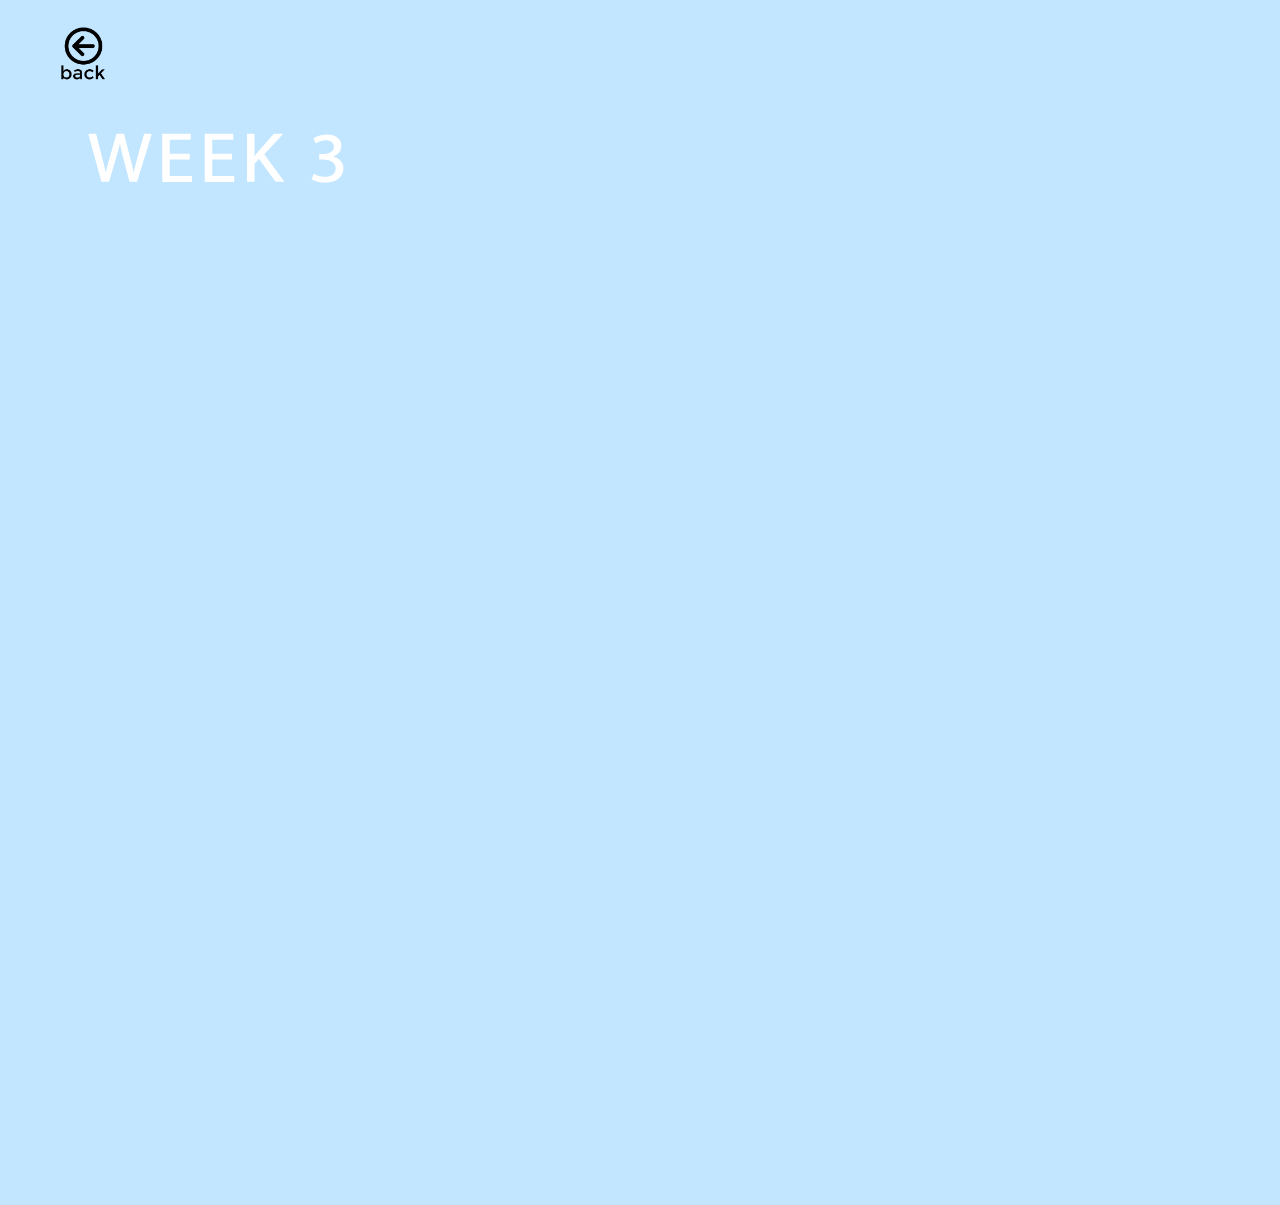
<file: week11/week11/week3.html>
<!doctype html>
<html>
    <head>
        <meat charset='utf-8'></meat>
        <title style="color:#ffffff">WEEK 3</title>
        <ul>
                 <a href="Weeke.html"><img src="back.png" width="70" height="80" alt="Back"></a>
                 <img src='veek3.png'>

                </ul>
    </head>
    <body background="adv.jpg">
        <header>
        <h1></h1>
        <header>
            <div>
            <nav>

                 </nav>
                <main>
                    <style>
                        .bold { font-weight: bold; }
                    </style>


            </main>
        </div>
    </body>
</html>
</file>
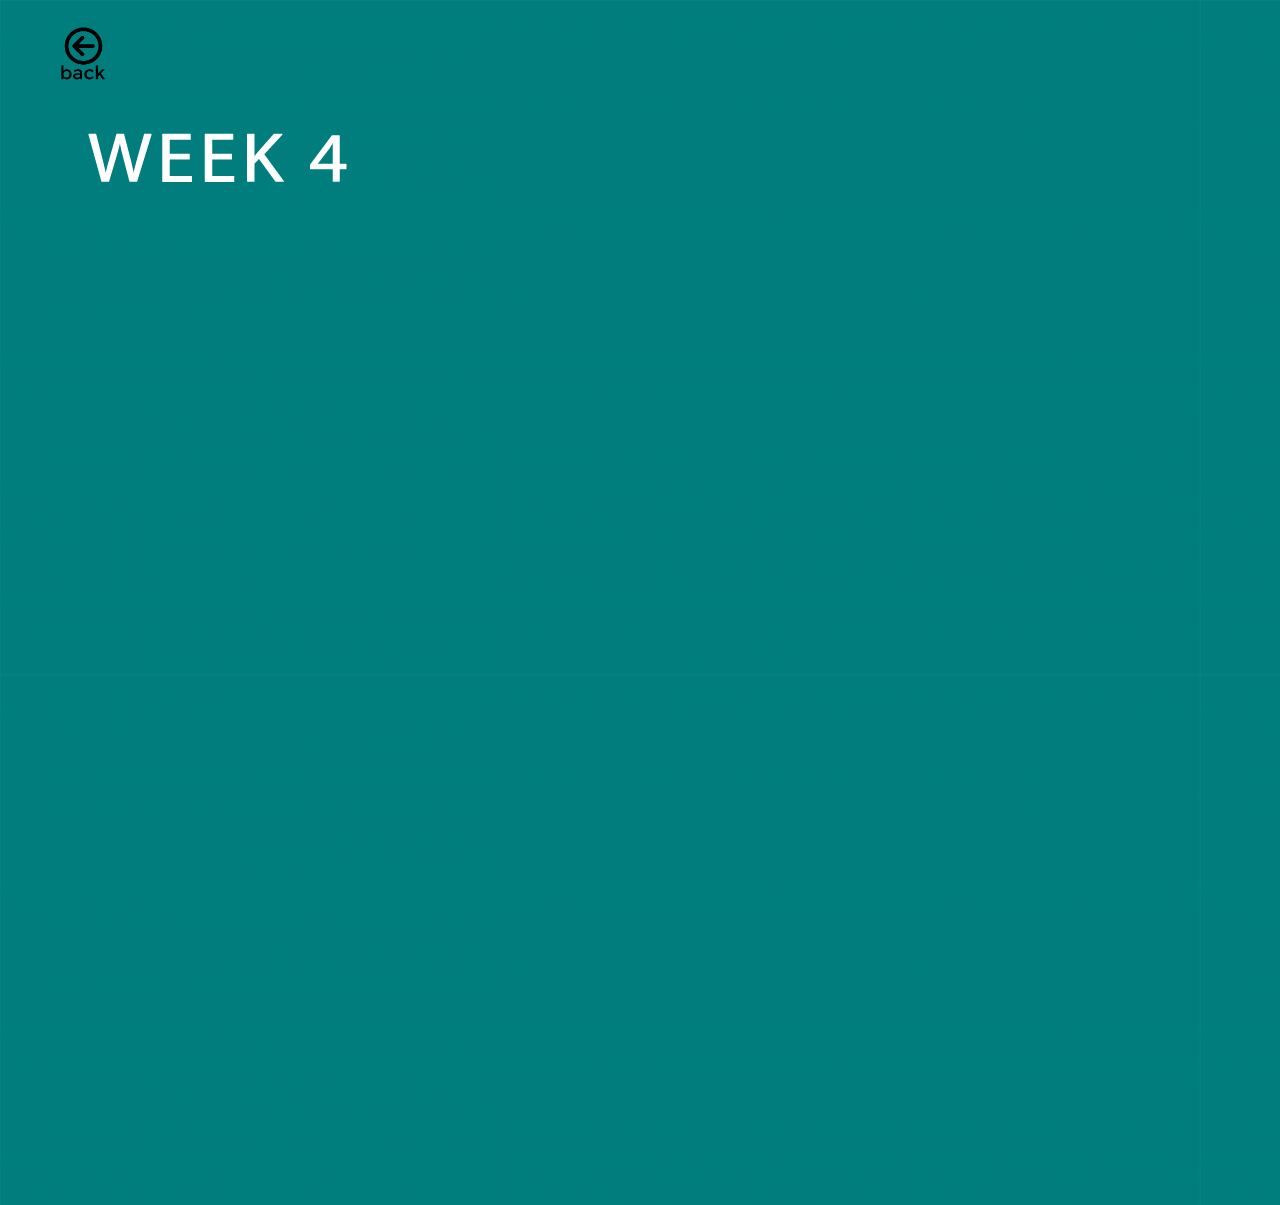
<file: week11/week11/week4.html>
<!doctype html>
<html>
    <head>
        <meat charset='utf-8'></meat>
        <title style="color:#ffffff">WEEK4</title>
        <ul>
                 <a href="Weeke.html"><img src="back.png" width="70" height="80" alt="Back"></a>
                 <img src='veek4.png'>

                </ul>
    </head>
    <body background="asd.jpg">
        <header>
        <h1></h1>
        <header>
            <div>
            <nav>

                 </nav>
                <main>
                    <style>
                        .bold { font-weight: bold; }
                    </style>


            </main>
        </div>
    </body>
</html>
</file>
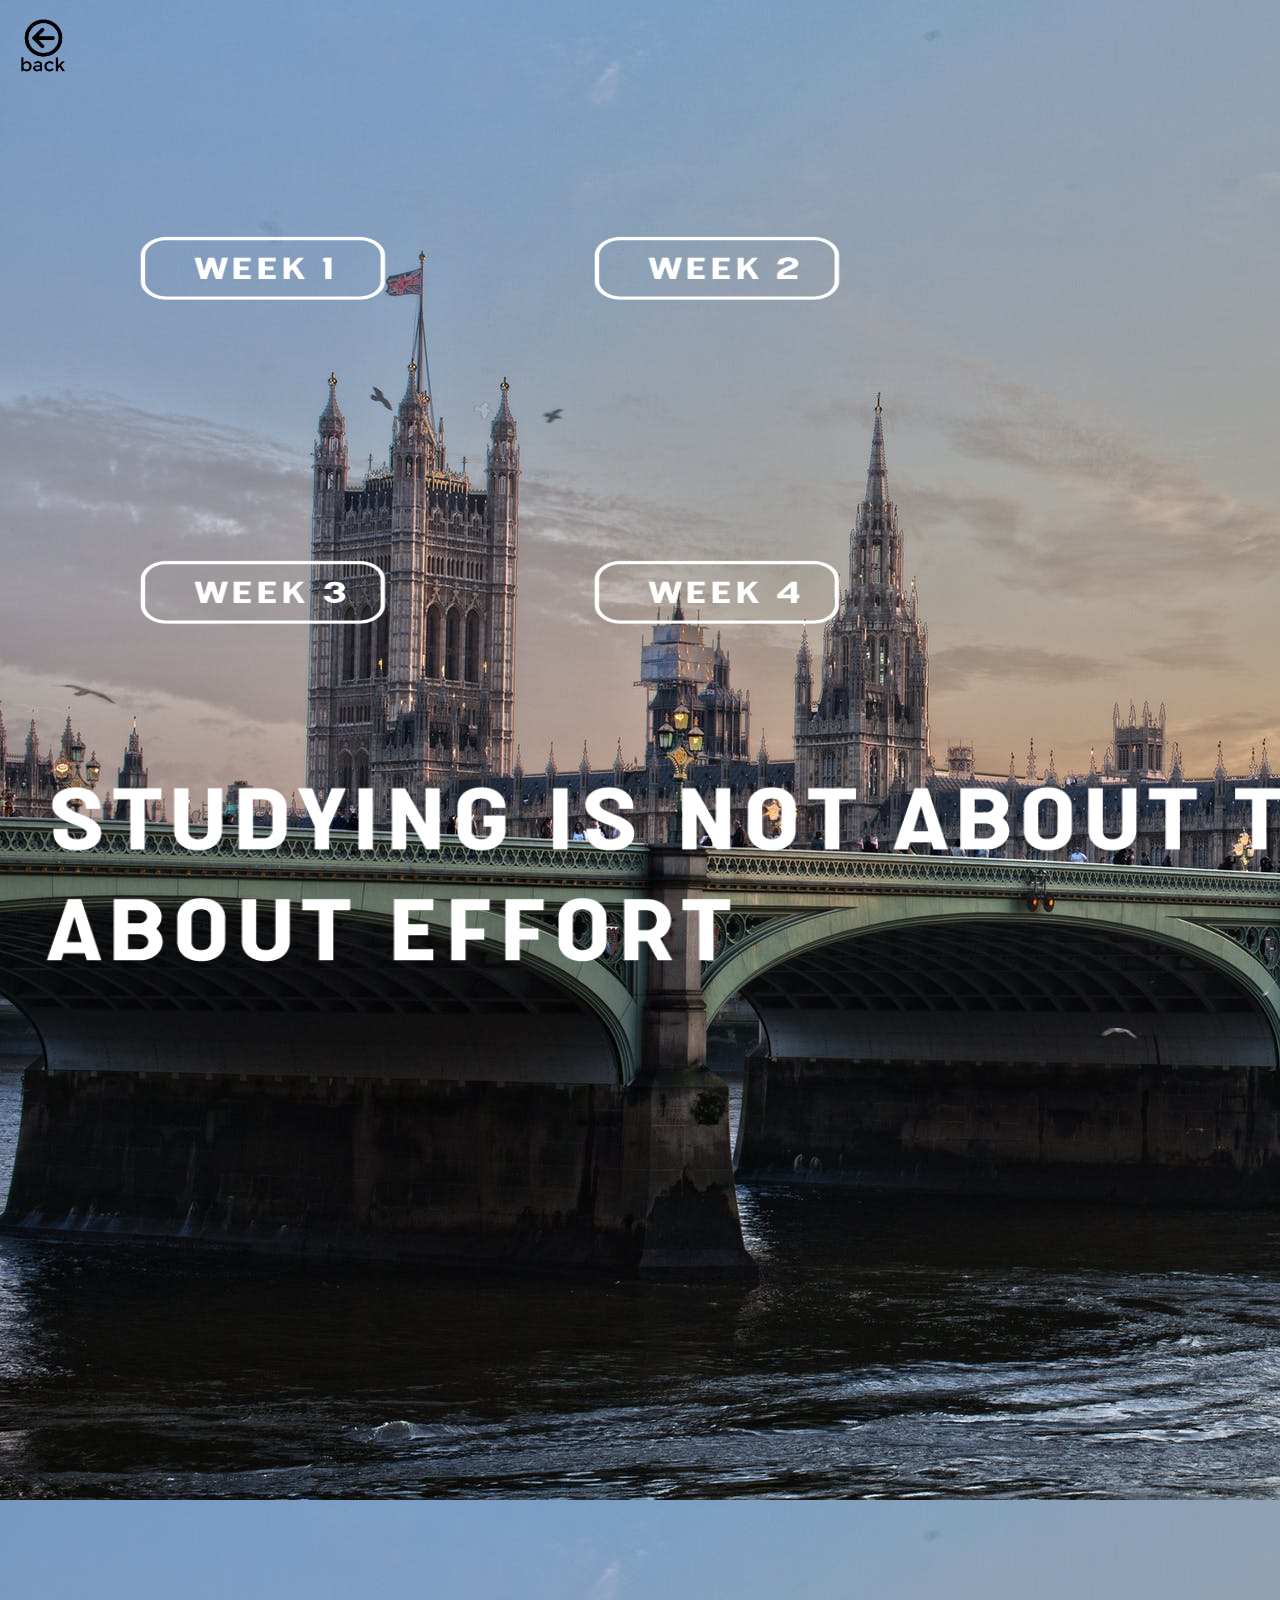
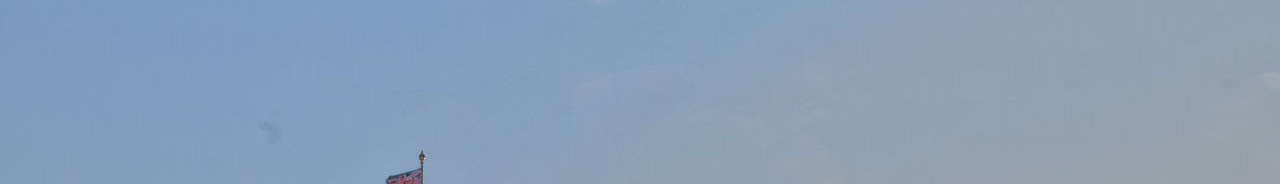
<file: week11/week11/Weeke.html>
<!doctype html>
<html>
    <head>
        <meat charset='utf-8'></meat>
        <title>WEEKS</title>
    </head>
    <body bgproperties="fixed" background="pexels-photo-258117.jpeg"></body>
        <header>
       <a href="index.html"><img src="back.png" width="70" height="80" alt="Back"></a>
        <header>
            <div>
            <nav>
                <ul>
                 <a href="week1.html"><img src="week1.png" width="450" height="320" alt="Back"></a>
                 <a href="week2.html"><img src="week2.png" width='450' height="320" alt="Back"></a>
                 <a href="week3.html"><img src="week3.png" width="450" height="320" alt="Back"></a>
                 <a href="week4.html"><img src="week4.png" width="450" height="320" alt="Back"></a>
                </ul>
                 </nav>
                <main>
                  <img src="ddd.png "width="2000" height="1000" alt="Back"></a>
            </main>
        </div>
    </body>
</html>
</file>
